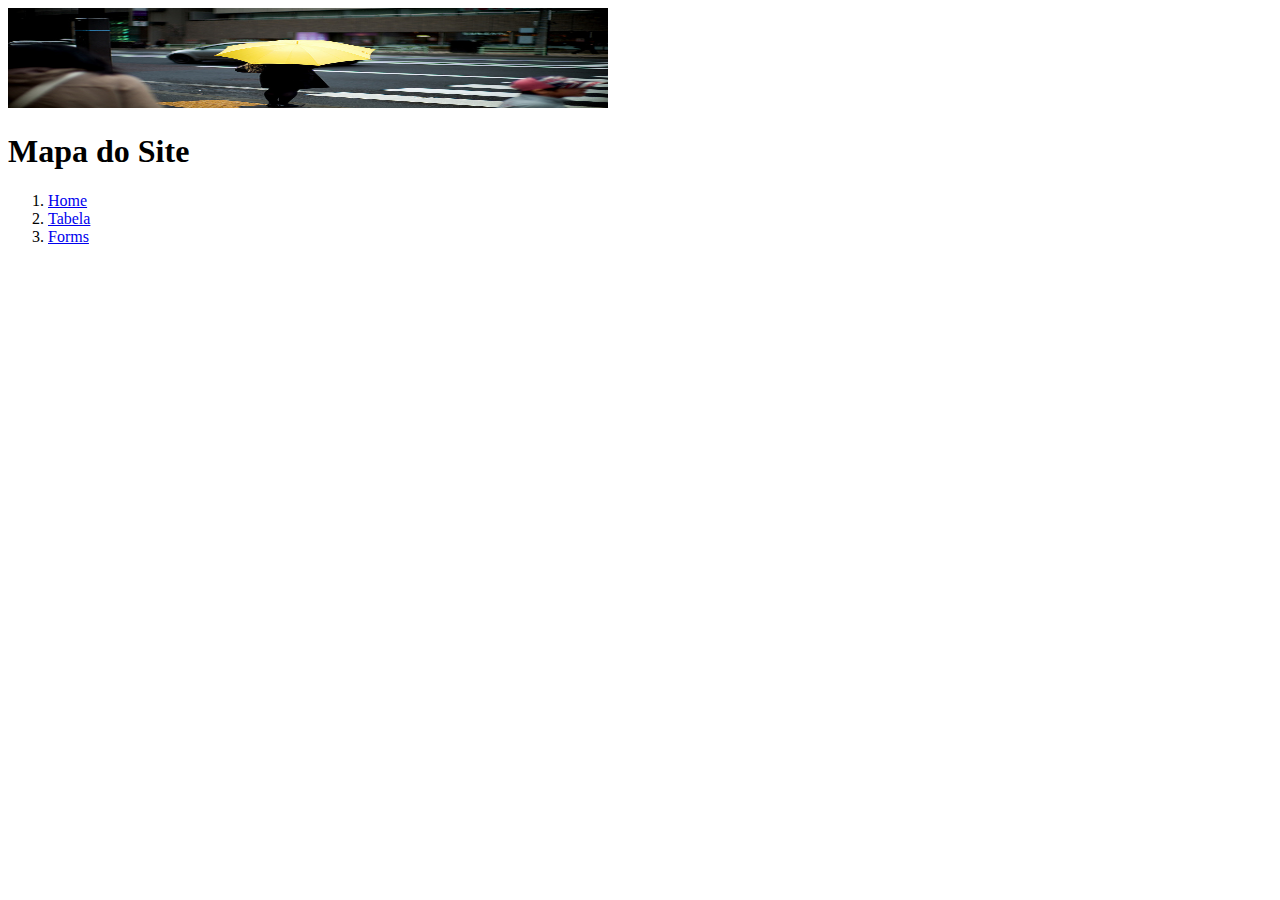
<file: Aula1/index.html>
<!doctype html>
<html>
	<head>
		<meta charset="utf-8"/>
		<title>page1</title>
	</head>


	<body>
		<img src="images\himym.jpg" width="600" height="100">
		<h1>Mapa do Site</h1>
		<ol>
			<li><a href="index.html">Home</a></li>
			<li><a href="tabela.html">Tabela</a></li>
			<li><a href="forms.html">Forms</a></li>
			
		</ol>
	</body>

</html>
</file>
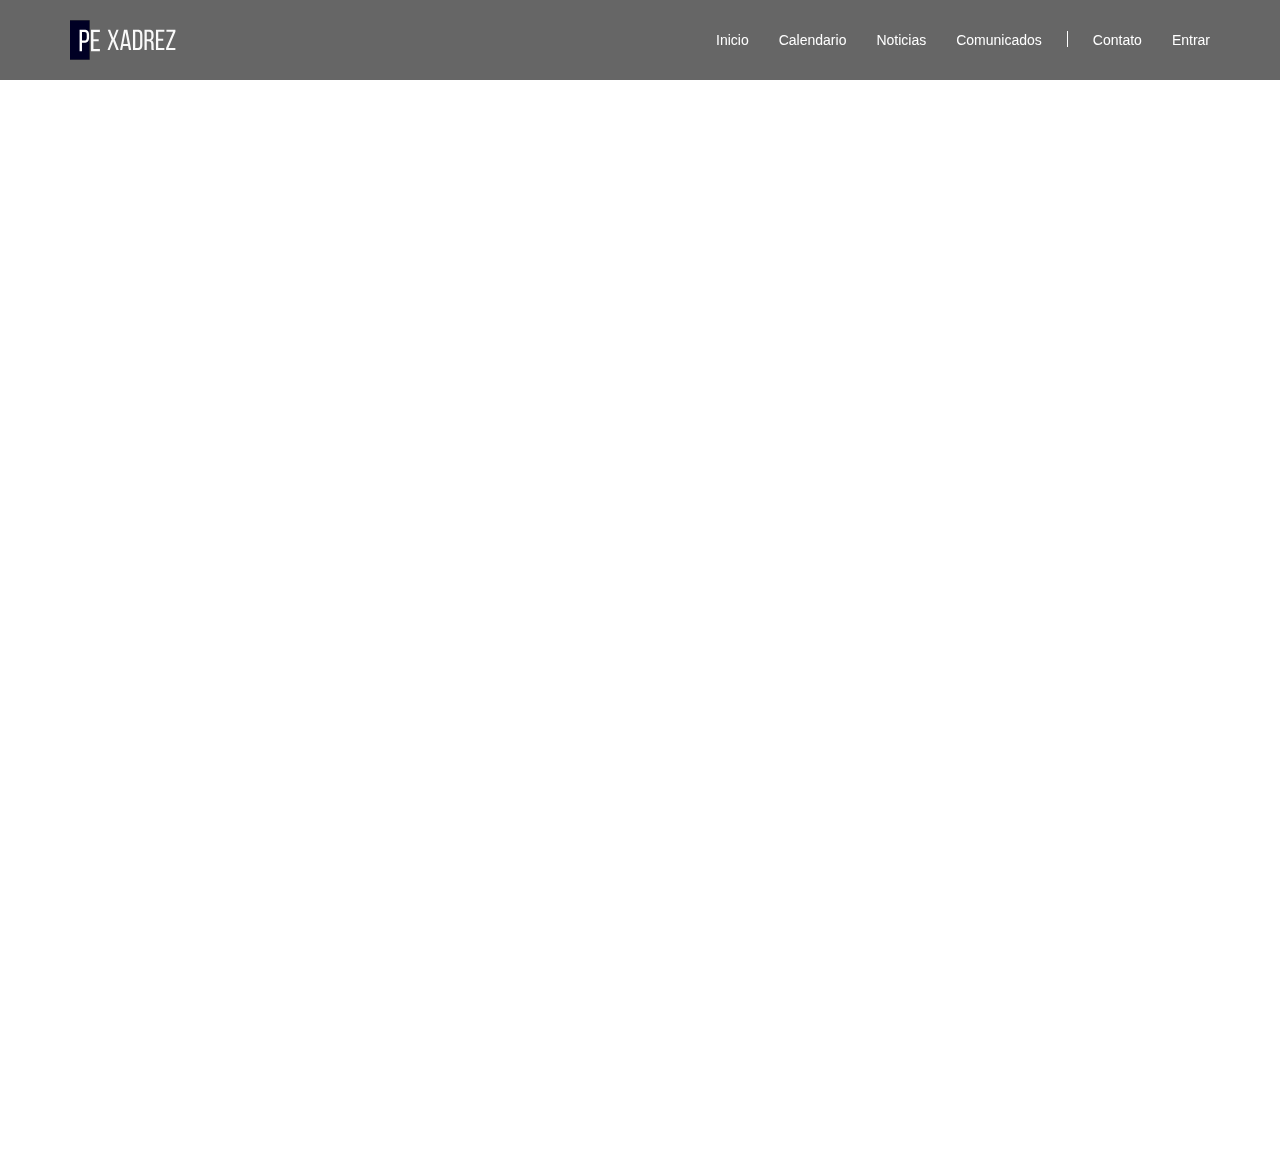
<file: projeto-Xadrez/index.html>
<!DOCTYPE html>
<html lang="pt-br">
  <head>
    <meta charset="utf-8">
    <meta http-equiv="X-UA-Compatible" content="IE=edge">
    <meta name="viewport" content="width=device-width, initial-scale=1">

    <title>XadrezPE - Início</title>
    <link rel="icon" href="imagens/XPE.jpg">

    <!-- Bootstrap -->
    <link href="bootstrap/css/bootstrap.min.css" rel="stylesheet">
    <link href="estilo.css" rel="stylesheet">

    <!-- HTML5 shim and Respond.js for IE8 support of HTML5 elements and media queries -->
    <!-- WARNING: Respond.js doesn't work if you view the page via file:// -->
    <!--[if lt IE 9]>
      <script src="https://oss.maxcdn.com/html5shiv/3.7.2/html5shiv.min.js"></script>
      <script src="https://oss.maxcdn.com/respond/1.4.2/respond.min.js"></script>
    <![endif]-->
  </head>

  <body>


    <nav class="navbar navbar-fixed-top navbar-inverse navbar-transparente">
      <div class="container">
        
        <!-- header -->
        <div class="navbar-header">
          
          <!-- botao toggle -->
          <button type="button" class="navbar-toggle collapsed"
                  data-toggle="collapse" data-target="#barra-navegacao">
            <span class="sr-only">alternar navegação</span>
            <span class="icon-bar"></span>
            <span class="icon-bar"></span>
            <span class="icon-bar"></span>
          </button>

          <a href="index.html" class="navbar-brand">
            <span class="img-logo">Spotify</span>
          </a>

        </div>

        <!-- navbar -->
        <div class="collapse navbar-collapse" id="barra-navegacao">
          <ul class="nav navbar-nav navbar-right">
            <li><a href="">Inicio</a></li>
            <li><a href="">Calendario</a></li>
            <li><a href="">Noticias</a></li>
             <li><a href="">Comunicados</a></li>
            <li class="divisor" role="separator"></li>
            <li><a href="">Contato</a></li>
            <li><a href="">Entrar</a></li>
          </ul>
        </div>
      </div><!-- /container -->
    </nav><!-- /nav -->

    <div class="capa">
      <div class="texto-capa">
        <h1>Xadrez</h1>
      
      </div>
    </div>

 
    <!-- Rodape -->
    <footer id="rodape">
      <div class="container">
        <div class="row">
          
          <div class="col-md-2">
            <span class="img-logo">Spotify</span>
          </div>

          <div class="col-md-2">
            <h4>company</h4>
            <ul class="nav">
              <li><a href="">Sobre</a></li>
              <li><a href="">Empregos</a></li>
              <li><a href="">Imprensa</a></li>
              <li><a href="">Novidades</a></li>
            </ul>
          </div>

              <div class="col-md-2">
            <h4>links uteis</h4>
            <ul class="nav">
              <li><a href="">Ajuda</a></li>
              <li><a href="">Presentes</a></li>
              <li><a href="">Player da web</a></li>
            </ul>
          </div>

          <div class="col-md-2">
          </div>

      

          <div class="col-md-4">
            <ul class="nav">
              <li class="item-rede-social"><a href=""><img src="imagens/tw.png"></a></li>
              <li class="item-rede-social"><a href=""><img src="imagens/insta.png"></a></li>
              <li class="item-rede-social"><a href=""><img src="imagens/wp.png"></a></li>
              <li class="item-rede-social"><a href=""><img src="imagens/fb.png"></a></li>
            </ul>
          </div>

        </div><!-- /row -->
      </div>
    </footer>

    <!-- jQuery (necessary for Bootstrap's JavaScript plugins) -->
    <script src="https://ajax.googleapis.com/ajax/libs/jquery/1.11.3/jquery.min.js"></script>

    <!-- Include all compiled plugins (below), or include individual files as needed -->
    <script src="bootstrap/js/bootstrap.min.js"></script>
  </body>
</html>
</file>
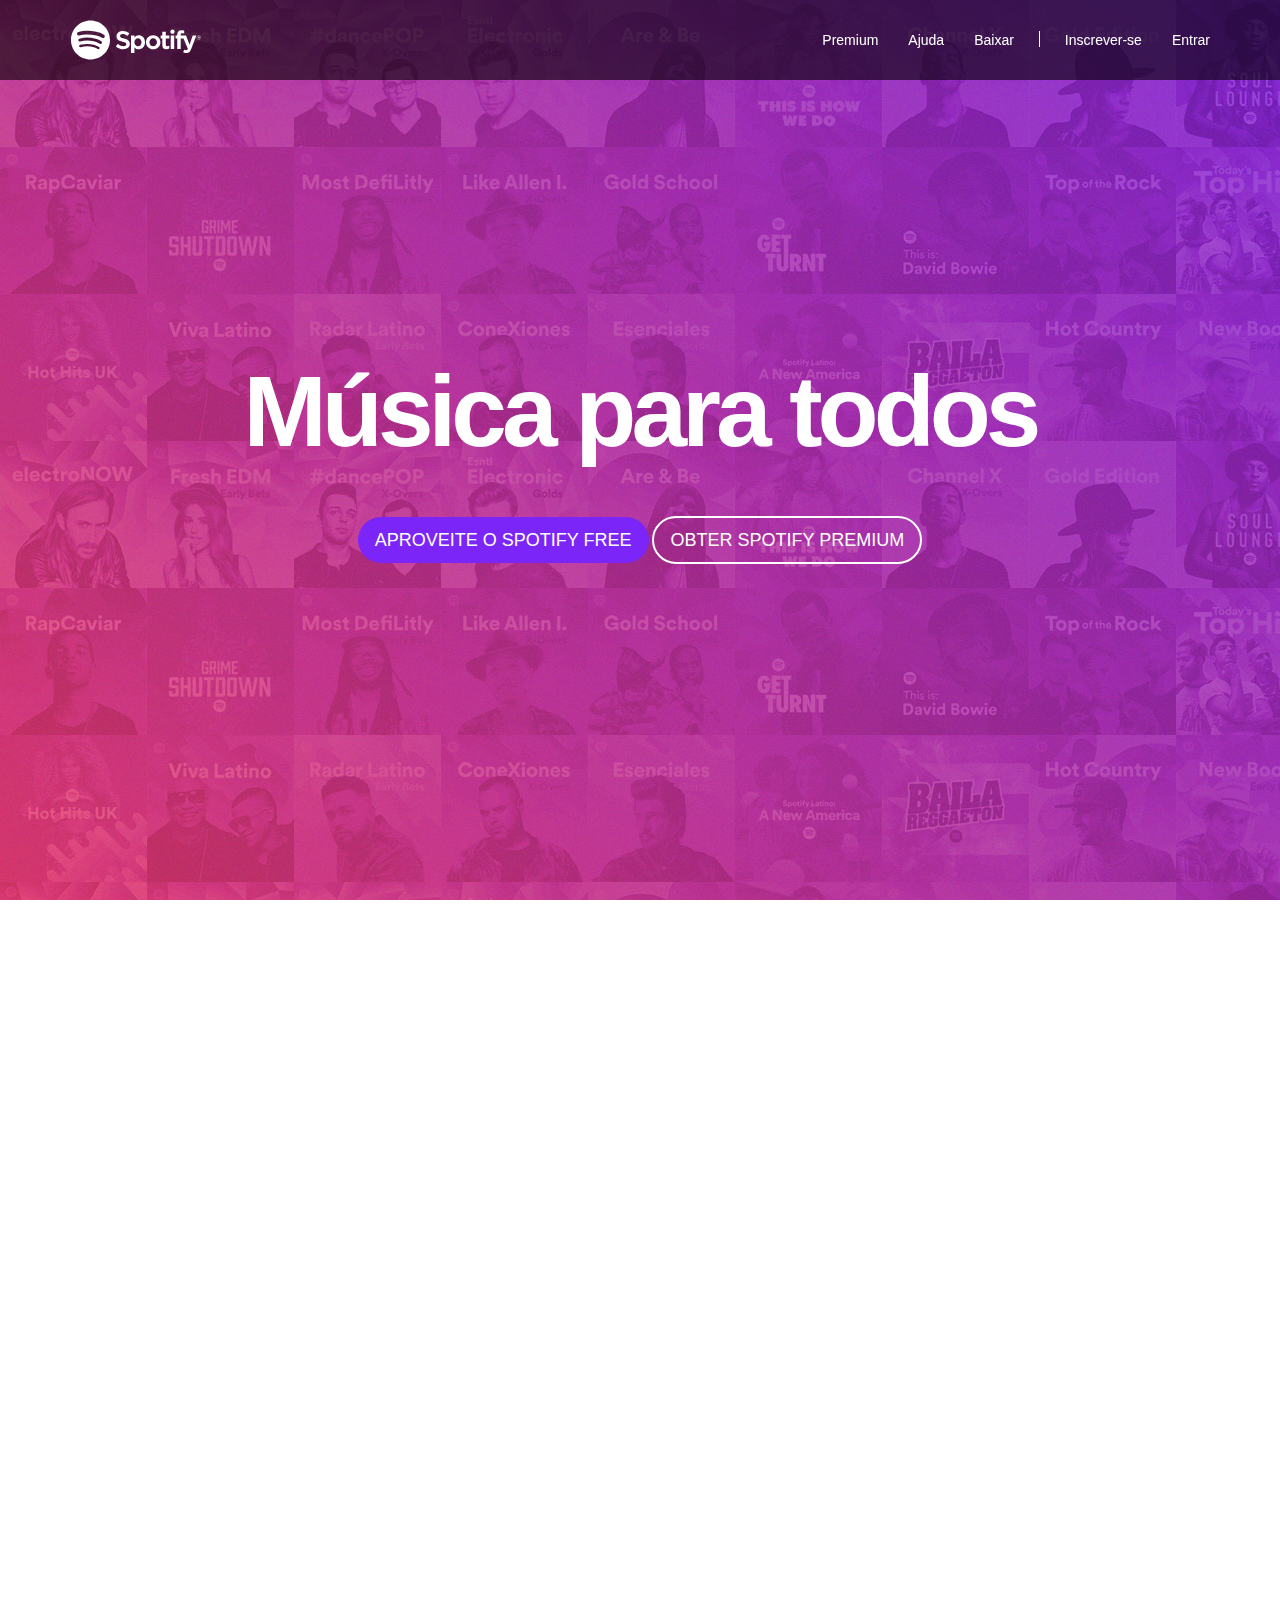
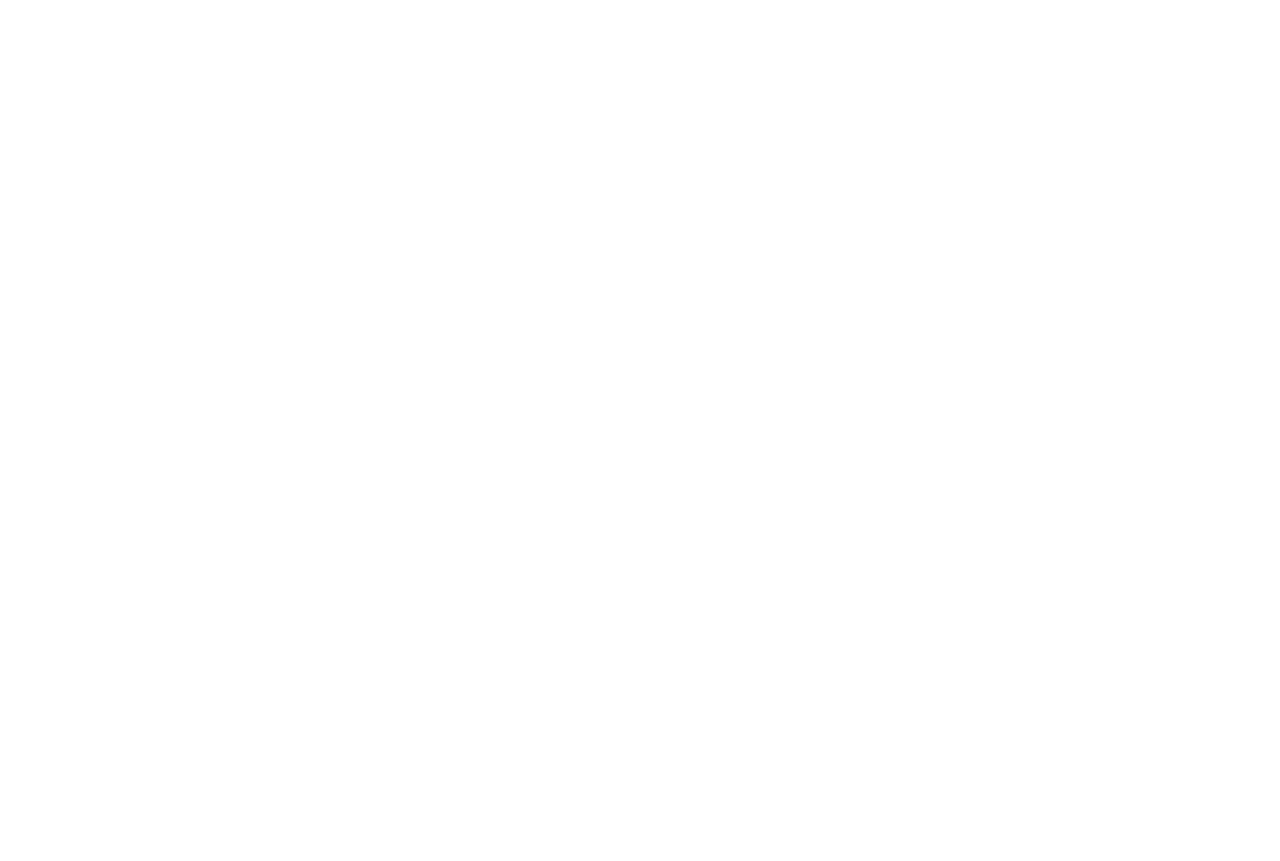
<file: projeto-xadrez/index.html>
<!DOCTYPE html>
<html lang="pt-br">
  <head>
    <meta charset="utf-8">
    <meta http-equiv="X-UA-Compatible" content="IE=edge">
    <meta name="viewport" content="width=device-width, initial-scale=1">

    <title>Música para todos - Spotify</title>
    <link rel="icon" href="imagens/favicon.png">

    <!-- Bootstrap -->
    <link href="bootstrap/css/bootstrap.min.css" rel="stylesheet">
    <link href="estilo.css" rel="stylesheet">

    <!-- HTML5 shim and Respond.js for IE8 support of HTML5 elements and media queries -->
    <!-- WARNING: Respond.js doesn't work if you view the page via file:// -->
    <!--[if lt IE 9]>
      <script src="https://oss.maxcdn.com/html5shiv/3.7.2/html5shiv.min.js"></script>
      <script src="https://oss.maxcdn.com/respond/1.4.2/respond.min.js"></script>
    <![endif]-->
  </head>

  <body>


    <nav class="navbar navbar-fixed-top navbar-inverse navbar-transparente">
      <div class="container">
        
        <!-- header -->
        <div class="navbar-header">
          
          <!-- botao toggle -->
          <button type="button" class="navbar-toggle collapsed"
                  data-toggle="collapse" data-target="#barra-navegacao">
            <span class="sr-only">alternar navegação</span>
            <span class="icon-bar"></span>
            <span class="icon-bar"></span>
            <span class="icon-bar"></span>
          </button>

          <a href="index.html" class="navbar-brand">
            <span class="img-logo">Spotify</span>
          </a>

        </div>

        <!-- navbar -->
        <div class="collapse navbar-collapse" id="barra-navegacao">
          <ul class="nav navbar-nav navbar-right">
            <li><a href="">Premium</a></li>
            <li><a href="">Ajuda</a></li>
            <li><a href="">Baixar</a></li>
            <li class="divisor" role="separator"></li>
            <li><a href="">Inscrever-se</a></li>
            <li><a href="">Entrar</a></li>
          </ul>
        </div>
      </div><!-- /container -->
    </nav><!-- /nav -->

    <div class="capa">
      <div class="texto-capa">
        <h1>Música para todos</h1>
        <a href="" class="btn btn-custom btn-roxo btn-lg">Aproveite o Spotify Free</a>
        <a href="" class="btn btn-custom btn-branco btn-lg">Obter Spotify Premium</a>
      </div>
    </div>

    <!-- Conteudos -->
    <section id="servicos">
      <div class="container">
        <div class="row">

          <!-- albuns -->
          <div class="col-md-6">
            
            <div class="row albuns">
              
              <div class="col-md-6">
                <img src="imagens/img1.jpg" class="img-responsive">
              </div>
              <div class="col-md-6">
                <img src="imagens/img2.jpg" class="img-responsive">
              </div>

            </div><!-- /row -->

            <div class="row albuns">
              
              <div class="col-md-6">
                <img src="imagens/img3.jpg" class="img-responsive">
              </div>
              <div class="col-md-6">
                <img src="imagens/img4.jpg" class="img-responsive">
              </div>

            </div><!-- /row -->

          </div>

          <!-- servicos -->
          <div class="col-md-6">
            <h2>O que o Spotify tem?</h2>

            <h3>Músicas</h3>
            <p>O Spotify tem milhões de músicas. Escute seus sons favoritos, descubra novas músicas e reúna seus favoritos em um só lugar.</p>

            <h3>Playlists</h3>
            <p>No Spotify você encontra uma playlist para cada momento. Todas feitas por fanáticos e especialistas da música.</p>

            <h3>Novos lançamentos</h3>
            <p>Escute os novos lançamentos de singles e álbuns da semana e veja o que está bombando no Top 50.</p>

          </div>

        </div>
      </div>
    </section>

    <section id="recursos">
      <div class="container">
        <div class="row">
          
          <!-- recursos -->
          <div class="col-md-4">
            <h2>Fácil</h2>

            <h3>Buscar</h3>
            <p>Já sabe o que quer escutar? É só procurar e apertar o play.</p>

            <h3>Navegar</h3>
            <p>Veja os novos lançamentos, o que está bombando nas paradas e as melhores playlists para o seu momento.</p>

            <h3>Descobrir</h3>
            <p>Curta músicas novas toda segunda-feira com uma playlist personalizada pra você. Ou relaxe e curta uma das rádios.</p>
          </div>

          <!-- img recursos -->
          <div class="col-md-8">

            <div class="row rotacionar">
              
              <div class="col-md-6">
                <img src="imagens/iphone1.png" class="img-responsive">
              </div>

              <div class="col-md-6">
                <img src="imagens/iphone2.png" class="img-responsive">
              </div>

            </div><!-- /row -->

          </div>

        </div>
      </div>
    </section>

    <!-- Rodape -->
    <footer id="rodape">
      <div class="container">
        <div class="row">
          
          <div class="col-md-2">
            <span class="img-logo">Spotify</span>
          </div>

          <div class="col-md-2">
            <h4>company</h4>
            <ul class="nav">
              <li><a href="">Sobre</a></li>
              <li><a href="">Empregos</a></li>
              <li><a href="">Imprensa</a></li>
              <li><a href="">Novidades</a></li>
            </ul>
          </div>

          <div class="col-md-2">
            <h4>comunidades</h4>
            <ul class="nav">
              <li><a href="">Artistas</a></li>
              <li><a href="">Desenvolvedores</a></li>
              <li><a href="">Marcas</a></li>
            </ul>
          </div>

          <div class="col-md-2">
            <h4>links uteis</h4>
            <ul class="nav">
              <li><a href="">Ajuda</a></li>
              <li><a href="">Presentes</a></li>
              <li><a href="">Player da web</a></li>
            </ul>
          </div>

          <div class="col-md-4">
            <ul class="nav">
              <li class="item-rede-social"><a href=""><img src="imagens/facebook.png"></a></li>
              <li class="item-rede-social"><a href=""><img src="imagens/twitter.png"></a></li>
              <li class="item-rede-social"><a href=""><img src="imagens/instagram.png"></a></li>
            </ul>
          </div>

        </div><!-- /row -->
      </div>
    </footer>

    <!-- jQuery (necessary for Bootstrap's JavaScript plugins) -->
    <script src="https://ajax.googleapis.com/ajax/libs/jquery/1.11.3/jquery.min.js"></script>

    <!-- Include all compiled plugins (below), or include individual files as needed -->
    <script src="bootstrap/js/bootstrap.min.js"></script>
  </body>
</html>
</file>
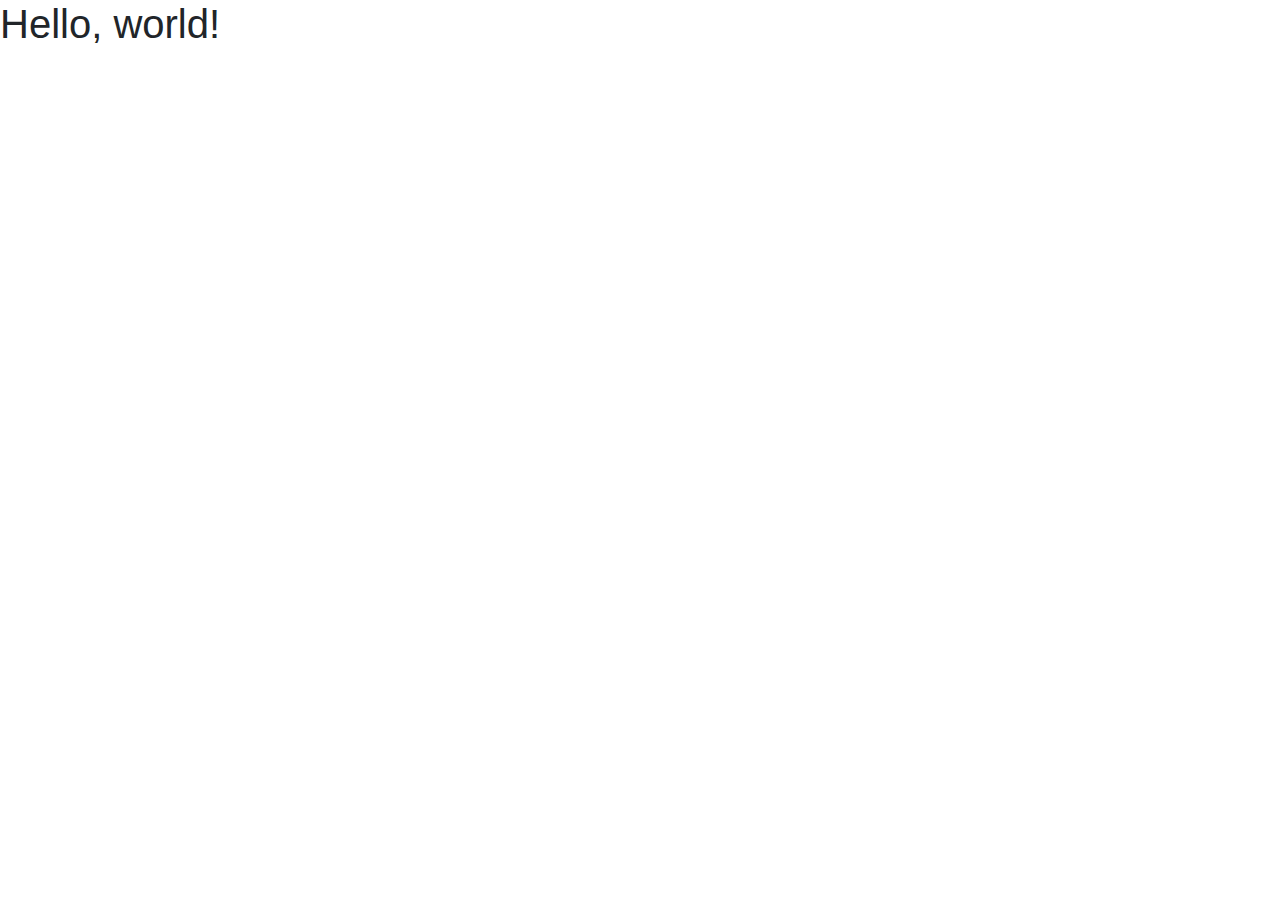
<file: template_bs.html>
<!doctype html>
<html lang="en">
  <head>
    <!-- Required meta tags -->
    <meta charset="utf-8">
    <meta name="viewport" content="width=device-width, initial-scale=1, shrink-to-fit=no">

    <!-- Bootstrap CSS -->
    <link rel="stylesheet" href="https://maxcdn.bootstrapcdn.com/bootstrap/4.0.0/css/bootstrap.min.css" integrity="sha384-Gn5384xqQ1aoWXA+058RXPxPg6fy4IWvTNh0E263XmFcJlSAwiGgFAW/dAiS6JXm" crossorigin="anonymous">

    <title>Hello, world!</title>
  </head>
  <body>
    <h1>Hello, world!</h1>

    <!-- Optional JavaScript -->
    <!-- jQuery first, then Popper.js, then Bootstrap JS -->
    <script src="https://code.jquery.com/jquery-3.2.1.slim.min.js" integrity="sha384-KJ3o2DKtIkvYIK3UENzmM7KCkRr/rE9/Qpg6aAZGJwFDMVNA/GpGFF93hXpG5KkN" crossorigin="anonymous"></script>
    <script src="https://cdnjs.cloudflare.com/ajax/libs/popper.js/1.12.9/umd/popper.min.js" integrity="sha384-ApNbgh9B+Y1QKtv3Rn7W3mgPxhU9K/ScQsAP7hUibX39j7fakFPskvXusvfa0b4Q" crossorigin="anonymous"></script>
    <script src="https://maxcdn.bootstrapcdn.com/bootstrap/4.0.0/js/bootstrap.min.js" integrity="sha384-JZR6Spejh4U02d8jOt6vLEHfe/JQGiRRSQQxSfFWpi1MquVdAyjUar5+76PVCmYl" crossorigin="anonymous"></script>
  </body>
</html>
</file>
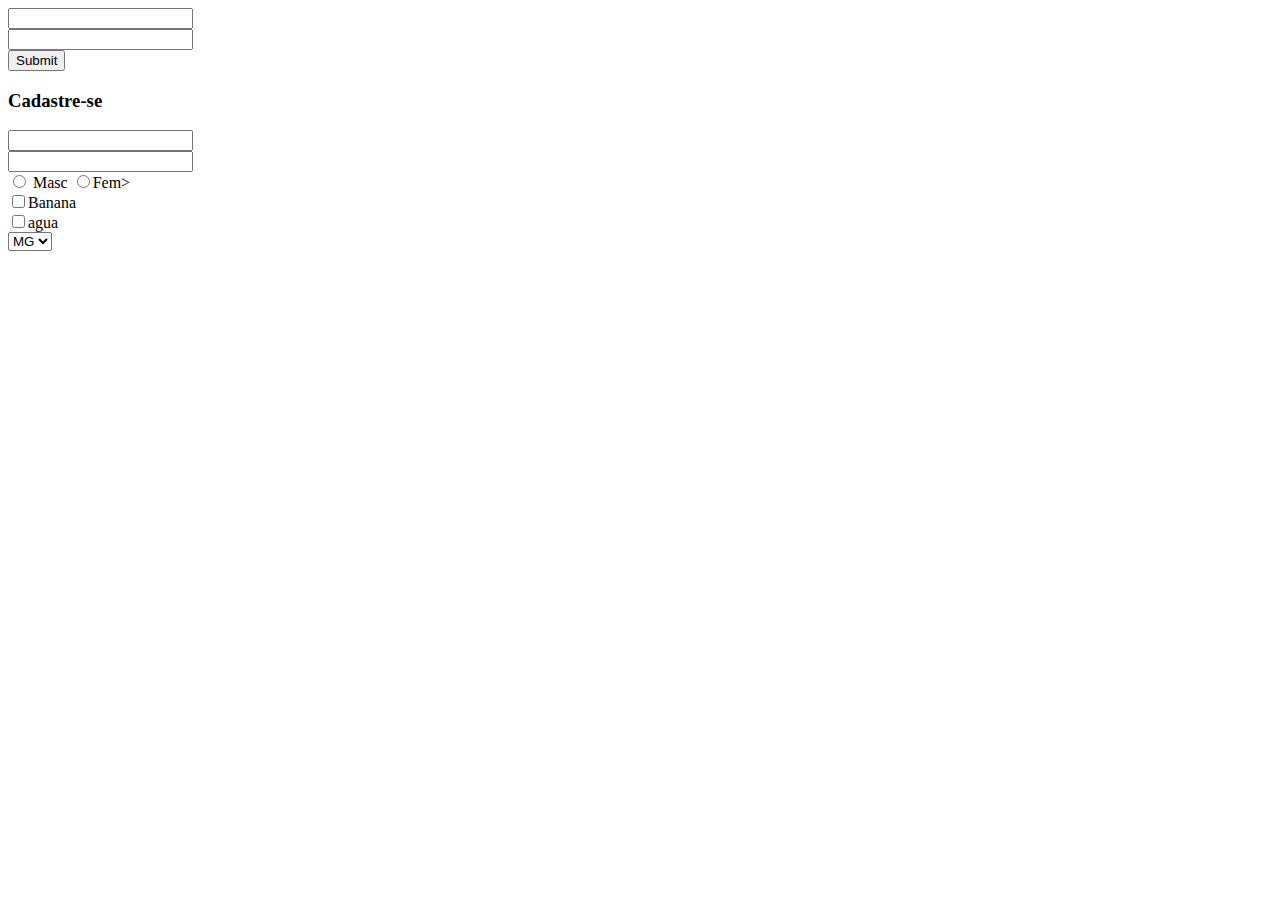
<file: Aula1/forms.html>
<!doctype html>
<html>
	<head>
		<meta charset="utf-8"/>
		<title>form</title>
	</head>
		<form>
			
			<input type="text" name="login"><br>
			<input type="password" name="senha"><br>
			<input type="submit"><br>
		</form>
		<form>
			<h3>Cadastre-se</h3>
			<input type="text" name="user"><br>
			<input type="password" name="s"><br>
			<input type="radio" name="sexo"> Masc
			<input type="radio" name="sexo" >Fem><br>
			<input type="checkbox">Banana<br>
			<input type="checkbox">agua<br>
			<select>
				
				<option>MG</option>
			</select>


		
		</form>

	<body>
		
	
	</body>

</html>
</file>
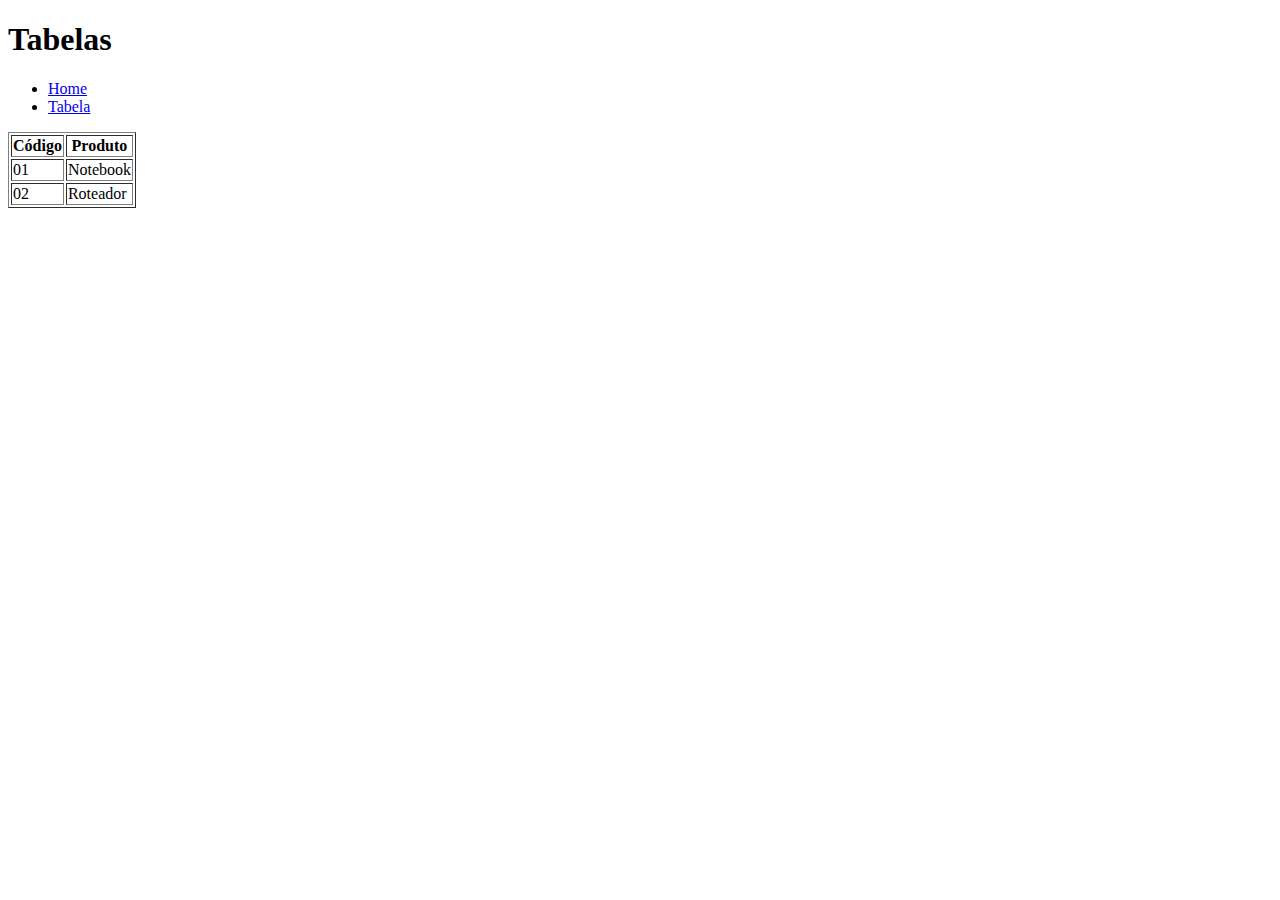
<file: Aula1/tabela.html>
<!doctype html>
<html>
	<head>
		<meta charset="utf-8"/>
		<title>tabela</title>
	</head>


	<body>
		
		<h1>Tabelas</h1>
		<ul>
			<li><a href="index.html">Home</a></li>
			<li><a href="tabela.html">Tabela</a></li>	
		</ul>
		<table border="1">
			<tr><th>Código</th><th>Produto</th></tr>
			<tr><td>01</td><td>Notebook</td></tr>
			<tr><td>02</td><td>Roteador</td></tr>
		</table>
	</body>

</html>
</file>
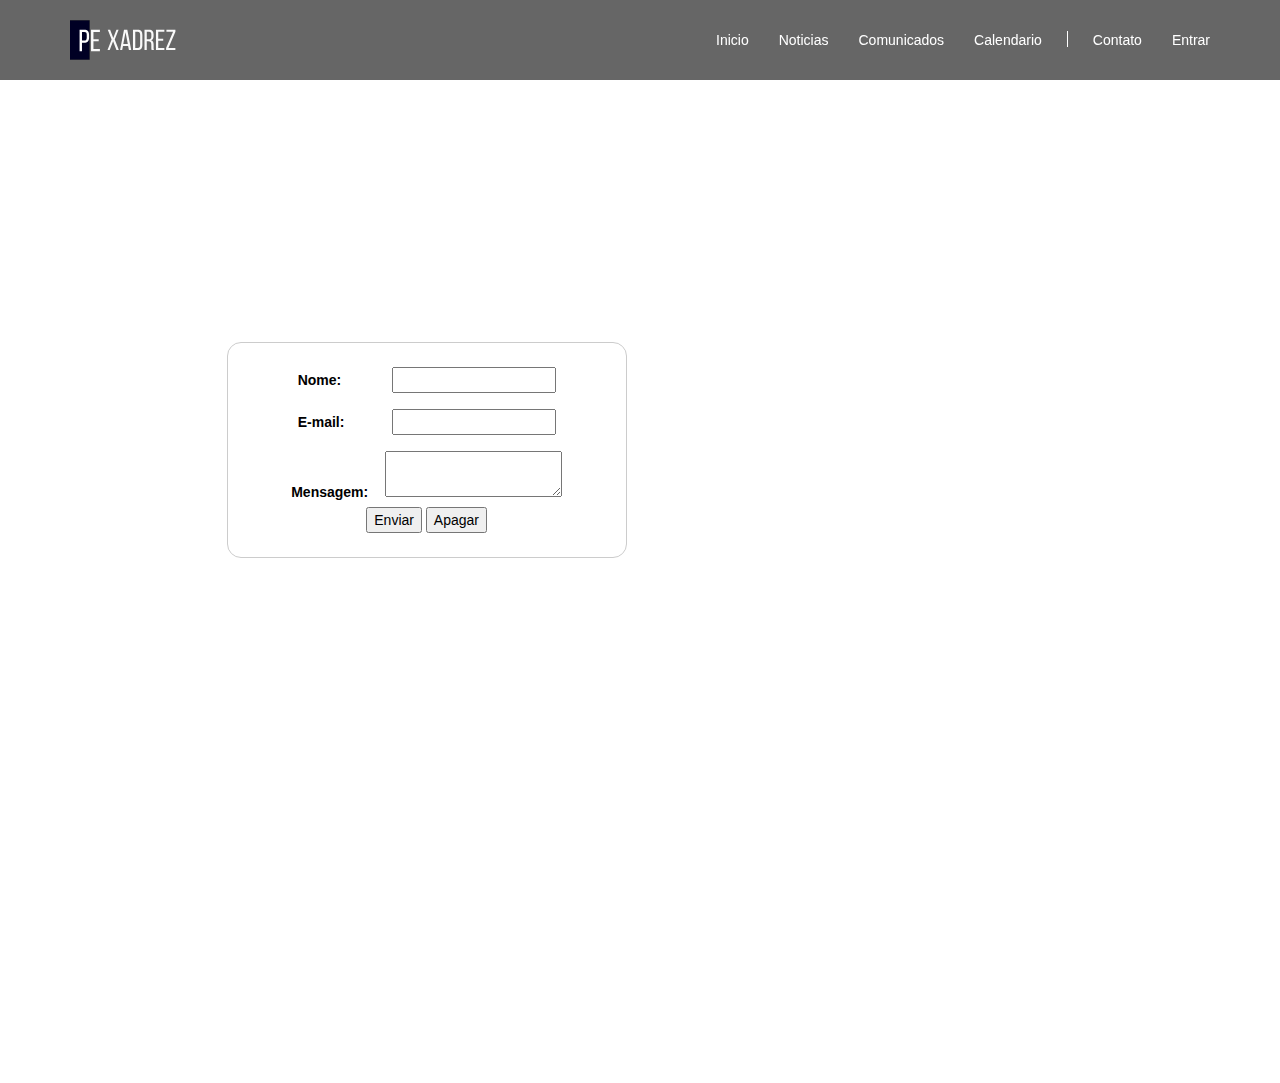
<file: projeto-Xadrez/contact.html>
<!DOCTYPE html>
<html lang="pt-br">
  <head>
    <meta charset="utf-8">
    <meta http-equiv="X-UA-Compatible" content="IE=edge">
    <meta name="viewport" content="width=device-width, initial-scale=1">

    <title>XadrezPE - Início</title>
    <link rel="icon" href="imagens/XPE.jpg">

    <!-- Bootstrap -->
    <link href="bootstrap/css/bootstrap.min.css" rel="stylesheet">
    <link href="estilo.css" rel="stylesheet">

    <!-- HTML5 shim and Respond.js for IE8 support of HTML5 elements and media queries -->
    <!-- WARNING: Respond.js doesn't work if you view the page via file:// -->
    <!--[if lt IE 9]>
      <script src="https://oss.maxcdn.com/html5shiv/3.7.2/html5shiv.min.js"></script>
      <script src="https://oss.maxcdn.com/respond/1.4.2/respond.min.js"></script>
    <![endif]-->
  </head>

  <body>


    <nav class="navbar navbar-fixed-top navbar-inverse navbar-transparente">
      <div class="container">
        
        <!-- header -->
        <div class="navbar-header">
          
          <!-- botao toggle -->
          <button type="button" class="navbar-toggle collapsed"
                  data-toggle="collapse" data-target="#barra-navegacao">
            <span class="sr-only">alternar navegação</span>
            <span class="icon-bar"></span>
            <span class="icon-bar"></span>
            <span class="icon-bar"></span>
          </button>

          <a href="index.html" class="navbar-brand">
            <span class="img-logo">Spotify</span>
          </a>

        </div>

        <!-- navbar -->
        <div class="collapse navbar-collapse" id="barra-navegacao">
          <ul class="nav navbar-nav navbar-right">
            <li><a href="index.html">Inicio</a></li>
            <li><a href="journal.html">Noticias</a></li>
            <li><a href="info.html">Comunicados</a></li>
            <li><a href="schedule.html">Calendario</a></li>
            <li class="divisor" role="separator"></li>
            <li><a href="contact.html">Contato</a></li>
            <li><a href="login.html">Entrar</a></li>
          </ul>
        </div>
      </div><!-- /container -->
    </nav><!-- /nav -->

    <div class="capa">
      <div class="texto-capa">
        <div class="col-md-8">
          <form action="http://formmail.kinghost.net/formmail.cgi" method="POST"> 
            <input type="hidden" name="recipient" value="xadrezpe@gmail.com"> <!-- Pode ser qualquer endereço de email -->
            <input type="hidden" name="redirect" value="http://www.xadrezpe.com.br"> <!-- Após o envio, o usuário será redirecionado para a página configurada aqui -->
            <input type="hidden" name="subject" value="teste">  <!-- Assunto da mensagem -->
            <input type="hidden" name="email" value="email@doseudominio">   <!-- Deve ser uma conta de email ativa em seu domínio -->
            
            <p> 
              <div>
                <label for="nome">Nome:</label>
                <input type="text" id="nome" />
            </div>
            <div>
                <label for="email">E-mail:</label>
                <input type="email" id="email" />
            </div>
            <div>
                <label for="msg">Mensagem:</label>
                <textarea id="msg"></textarea>
            </div> 
            
            <p> 
            <input type="submit" name="BTEnvia" value="Enviar"> 
            <input type="reset" name="BTApaga" value="Apagar"> </p> 

        </div>
        <div class="col-md-4">
          <iframe src="https://www.google.com/maps/embed?pb=!1m18!1m12!1m3!1d3950.517595728407!2d-34.95306218485583!3d-8.048565582621928!2m3!1f0!2f0!3f0!3m2!1i1024!2i768!4f13.1!3m3!1m2!1s0x7ab1bdf8972b75d%3A0x51440c30bf6d270!2spirapama!5e0!3m2!1spt-BR!2sbr!4v1519159207821" width="600" height="450" frameborder="0" style="border:0" allowfullscreen></iframe>

        </div>
      
      </div>
    </div>

 
    <!-- Rodape -->
    <footer id="rodape">
      <div class="container">
        <div class="row">
          
          <div class="col-md-2">
            <span class="img-logo">Spotify</span>
          </div>

          <div class="col-md-2">
            <h4>company</h4>
            <ul class="nav">
              <li><a href="">Sobre</a></li>
            </ul>
          </div>

              <div class="col-md-2">
            <h4>links uteis</h4>
            <ul class="nav">
              <li><a href="">FIDE</a></li>
              <li><a href="">CBX</a></li>
        
            </ul>
          </div>

          <div class="col-md-2">
          </div>

      

          <div class="col-md-4">
            <ul class="nav">
              <li class="item-rede-social"><a href=""><img src="imagens/tw.png"></a></li>
              <li class="item-rede-social"><a href=""><img src="imagens/insta.png"></a></li>
              <li class="item-rede-social"><a href=""><img src="imagens/wp.png"></a></li>
              <li class="item-rede-social"><a href=""><img src="imagens/fb.png"></a></li>
            </ul>
          </div>

        </div><!-- /row -->
      </div>
    </footer>

    <!-- jQuery (necessary for Bootstrap's JavaScript plugins) -->
    <script src="https://ajax.googleapis.com/ajax/libs/jquery/1.11.3/jquery.min.js"></script>

    <!-- Include all compiled plugins (below), or include individual files as needed -->
    <script src="bootstrap/js/bootstrap.min.js"></script>
  </body>
</html>
</file>
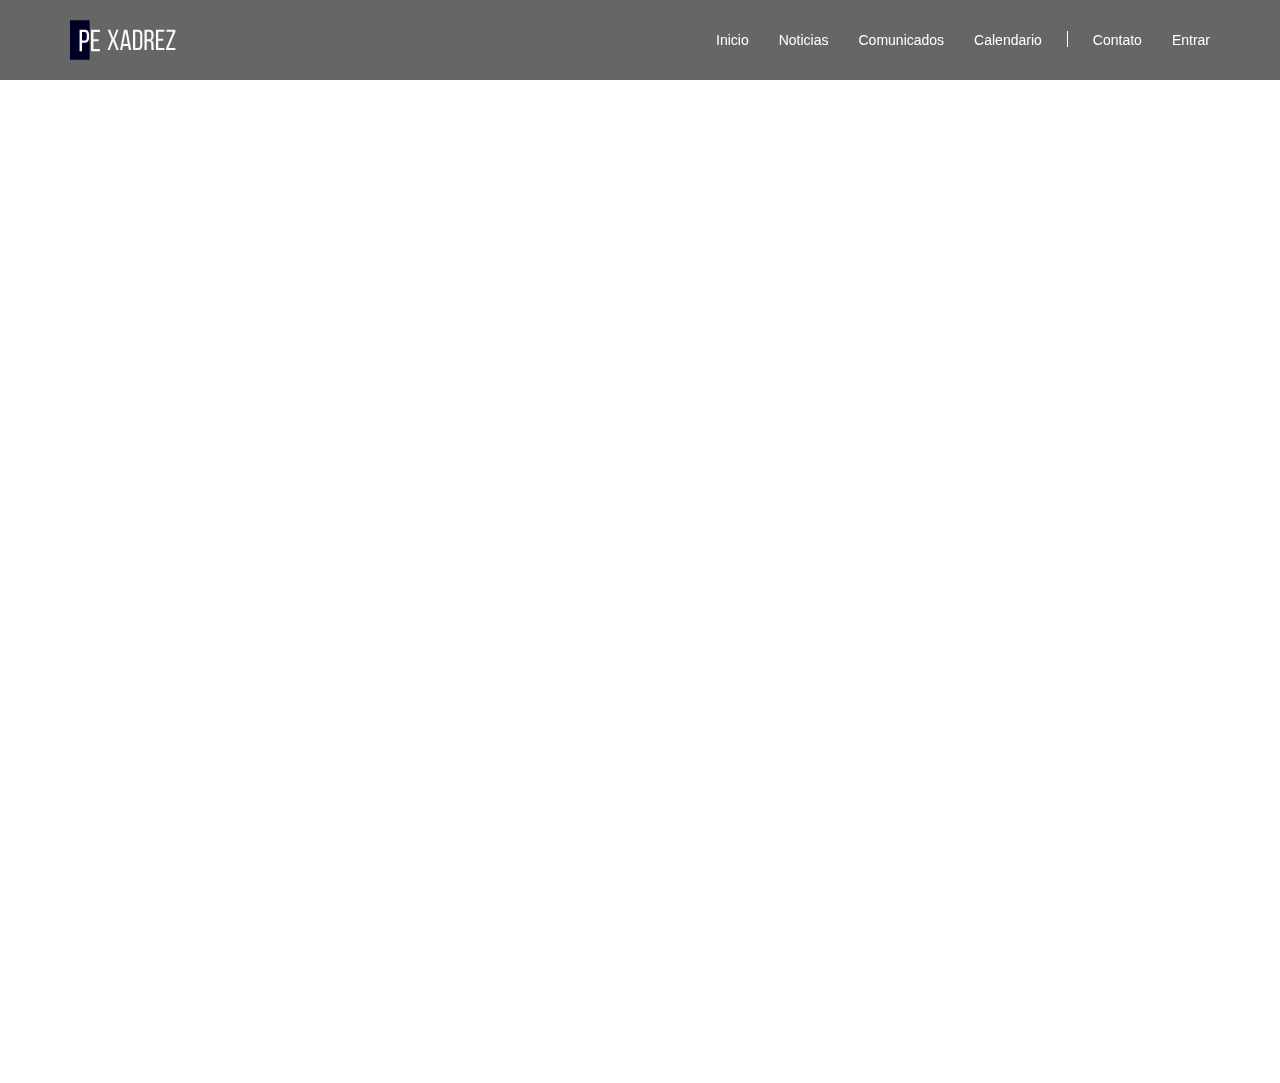
<file: projeto-Xadrez/info.html>
<!DOCTYPE html>
<html lang="pt-br">
  <head>
    <meta charset="utf-8">
    <meta http-equiv="X-UA-Compatible" content="IE=edge">
    <meta name="viewport" content="width=device-width, initial-scale=1">

    <title>XadrezPE - Início</title>
    <link rel="icon" href="imagens/XPE.jpg">

    <!-- Bootstrap -->
    <link href="bootstrap/css/bootstrap.min.css" rel="stylesheet">
    <link href="estilo.css" rel="stylesheet">

    <!-- HTML5 shim and Respond.js for IE8 support of HTML5 elements and media queries -->
    <!-- WARNING: Respond.js doesn't work if you view the page via file:// -->
    <!--[if lt IE 9]>
      <script src="https://oss.maxcdn.com/html5shiv/3.7.2/html5shiv.min.js"></script>
      <script src="https://oss.maxcdn.com/respond/1.4.2/respond.min.js"></script>
    <![endif]-->
  </head>

  <body>


    <nav class="navbar navbar-fixed-top navbar-inverse navbar-transparente">
      <div class="container">
        
        <!-- header -->
        <div class="navbar-header">
          
          <!-- botao toggle -->
          <button type="button" class="navbar-toggle collapsed"
                  data-toggle="collapse" data-target="#barra-navegacao">
            <span class="sr-only">alternar navegação</span>
            <span class="icon-bar"></span>
            <span class="icon-bar"></span>
            <span class="icon-bar"></span>
          </button>

          <a href="index.html" class="navbar-brand">
            <span class="img-logo">Spotify</span>
          </a>

        </div>

        <!-- navbar -->
        <div class="collapse navbar-collapse" id="barra-navegacao">
          <ul class="nav navbar-nav navbar-right">
            <li><a href="index.html">Inicio</a></li>
            <li><a href="journal.html">Noticias</a></li>
            <li><a href="info.html">Comunicados</a></li>
            <li><a href="schedule.html">Calendario</a></li>
            <li class="divisor" role="separator"></li>
            <li><a href="contact.html">Contato</a></li>
            <li><a href="login.html">Entrar</a></li>
          </ul>
        </div>
      </div><!-- /container -->
    </nav><!-- /nav -->

    <div class="capa">
      <div class="texto-capa">
        
      
      </div>
    </div>

 
    <!-- Rodape -->
    <footer id="rodape">
      <div class="container">
        <div class="row">
          
          <div class="col-md-2">
            <span class="img-logo">Spotify</span>
          </div>

          <div class="col-md-2">
            <h4>company</h4>
            <ul class="nav">
              <li><a href="">Sobre</a></li>
            </ul>
          </div>

              <div class="col-md-2">
            <h4>links uteis</h4>
            <ul class="nav">
              <li><a href="">FIDE</a></li>
              <li><a href="">CBX</a></li>
        
            </ul>
          </div>

          <div class="col-md-2">
          </div>

      

          <div class="col-md-4">
            <ul class="nav">
              <li class="item-rede-social"><a href=""><img src="imagens/tw.png"></a></li>
              <li class="item-rede-social"><a href=""><img src="imagens/insta.png"></a></li>
              <li class="item-rede-social"><a href=""><img src="imagens/wp.png"></a></li>
              <li class="item-rede-social"><a href=""><img src="imagens/fb.png"></a></li>
            </ul>
          </div>

        </div><!-- /row -->
      </div>
    </footer>

    <!-- jQuery (necessary for Bootstrap's JavaScript plugins) -->
    <script src="https://ajax.googleapis.com/ajax/libs/jquery/1.11.3/jquery.min.js"></script>

    <!-- Include all compiled plugins (below), or include individual files as needed -->
    <script src="bootstrap/js/bootstrap.min.js"></script>
  </body>
</html>
</file>
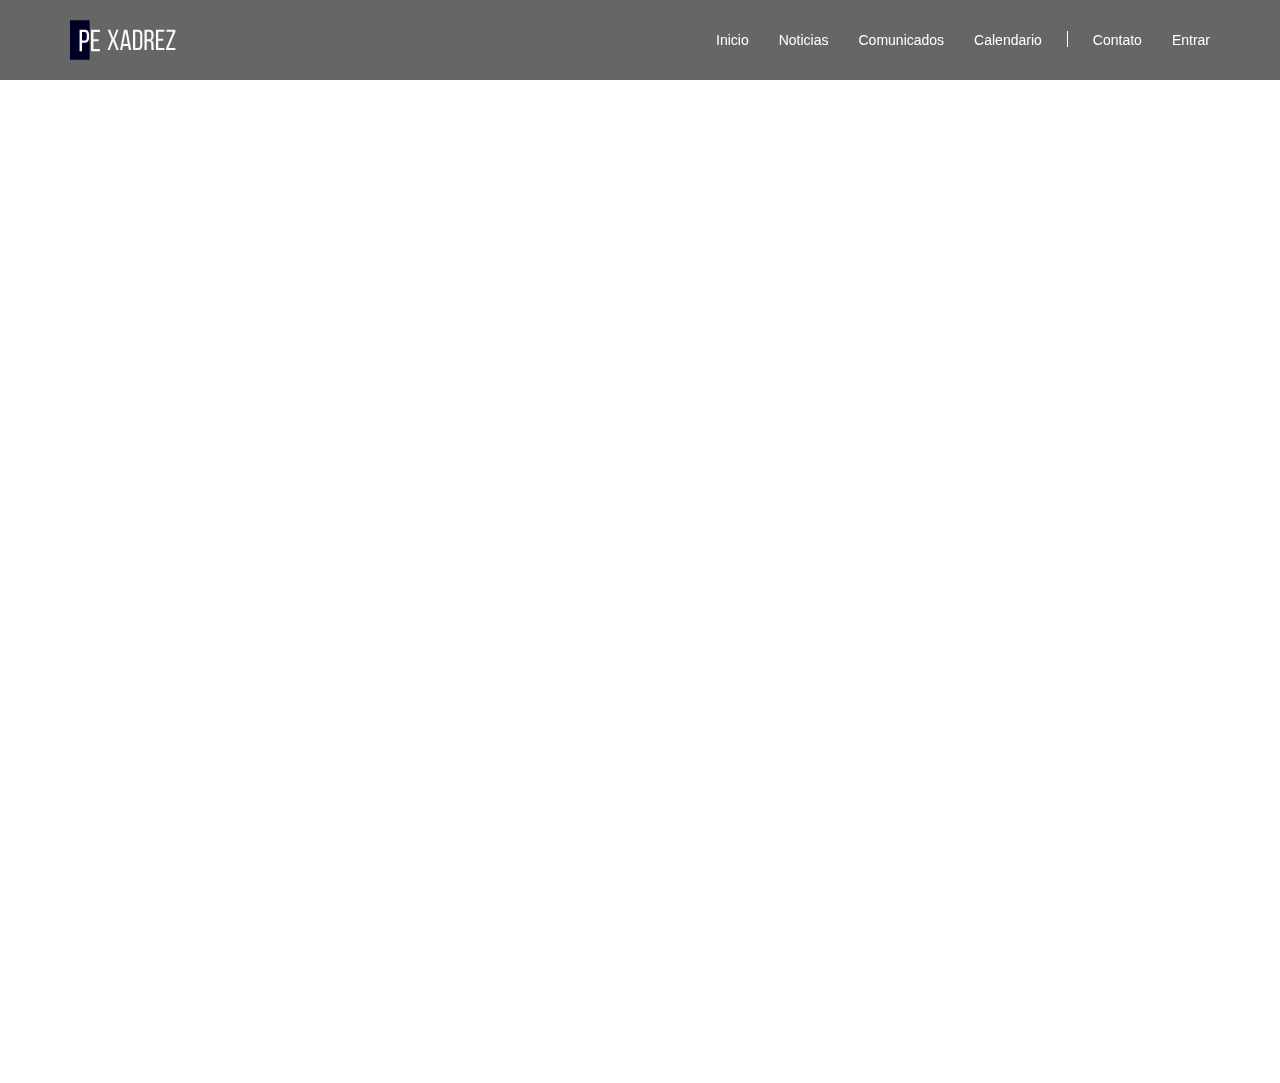
<file: projeto-Xadrez/schedule.html>
<!DOCTYPE html>
<html lang="pt-br">
  <head>
    <meta charset="utf-8">
    <meta http-equiv="X-UA-Compatible" content="IE=edge">
    <meta name="viewport" content="width=device-width, initial-scale=1">

    <title>XadrezPE - Início</title>
    <link rel="icon" href="imagens/XPE.jpg">

    <!-- Bootstrap -->
    <link href="bootstrap/css/bootstrap.min.css" rel="stylesheet">
    <link href="estilo.css" rel="stylesheet">

    <!-- HTML5 shim and Respond.js for IE8 support of HTML5 elements and media queries -->
    <!-- WARNING: Respond.js doesn't work if you view the page via file:// -->
    <!--[if lt IE 9]>
      <script src="https://oss.maxcdn.com/html5shiv/3.7.2/html5shiv.min.js"></script>
      <script src="https://oss.maxcdn.com/respond/1.4.2/respond.min.js"></script>
    <![endif]-->
  </head>

  <body>


    <nav class="navbar navbar-fixed-top navbar-inverse navbar-transparente">
      <div class="container">
        
        <!-- header -->
        <div class="navbar-header">
          
          <!-- botao toggle -->
          <button type="button" class="navbar-toggle collapsed"
                  data-toggle="collapse" data-target="#barra-navegacao">
            <span class="sr-only">alternar navegação</span>
            <span class="icon-bar"></span>
            <span class="icon-bar"></span>
            <span class="icon-bar"></span>
          </button>

          <a href="index.html" class="navbar-brand">
            <span class="img-logo">Spotify</span>
          </a>

        </div>

        <!-- navbar -->
        <div class="collapse navbar-collapse" id="barra-navegacao">
          <ul class="nav navbar-nav navbar-right">
            <li><a href="index.html">Inicio</a></li>
            <li><a href="journal.html">Noticias</a></li>
            <li><a href="info.html">Comunicados</a></li>
            <li><a href="schedule.html">Calendario</a></li>
            <li class="divisor" role="separator"></li>
            <li><a href="contact.html">Contato</a></li>
            <li><a href="login.html">Entrar</a></li>
          </ul>
        </div>
      </div><!-- /container -->
    </nav><!-- /nav -->

    <div class="capa">
      <div class="texto-capa">
        <iframe src="https://calendar.google.com/calendar/b/2/embed?showTitle=0&amp;showPrint=0&amp;showCalendars=0&amp;showTz=0&amp;height=600&amp;wkst=1&amp;bgcolor=%23ffffff&amp;src=cm7dbu80v2ctsd2vmr0d202i6c%40group.calendar.google.com&amp;color=%23875509&amp;ctz=America%2FFortaleza" style="border-width:0" width="800" height="600" frameborder="0" scrolling="no"></iframe>        
      </div>
    </div>

 
    <!-- Rodape -->
    <footer id="rodape">
      <div class="container">
        <div class="row">
          
          <div class="col-md-2">
            <span class="img-logo">Spotify</span>
          </div>

          <div class="col-md-2">
            <h4>company</h4>
            <ul class="nav">
              <li><a href="">Sobre</a></li>
            </ul>
          </div>

              <div class="col-md-2">
            <h4>links uteis</h4>
            <ul class="nav">
              <li><a href="">FIDE</a></li>
              <li><a href="">CBX</a></li>
        
            </ul>
          </div>

          <div class="col-md-2">
          </div>

      

          <div class="col-md-4">
            <ul class="nav">
              <li class="item-rede-social"><a href=""><img src="imagens/tw.png"></a></li>
              <li class="item-rede-social"><a href=""><img src="imagens/insta.png"></a></li>
              <li class="item-rede-social"><a href=""><img src="imagens/wp.png"></a></li>
              <li class="item-rede-social"><a href=""><img src="imagens/fb.png"></a></li>
            </ul>
          </div>

        </div><!-- /row -->
      </div>
    </footer>

    <!-- jQuery (necessary for Bootstrap's JavaScript plugins) -->
    <script src="https://ajax.googleapis.com/ajax/libs/jquery/1.11.3/jquery.min.js"></script>

    <!-- Include all compiled plugins (below), or include individual files as needed -->
    <script src="bootstrap/js/bootstrap.min.js"></script>
  </body>
</html>
</file>
<file: projeto-Xadrez/estilo.css>
/*
* 
* @author Jamilton Damasceno
* @version 0.1
*/

/* ========================= layout ======================== */
html, body, .capa {
	height: 100%;
	overflow: auto;
}

form {
	color: #000;
	margin:  150px auto;
    width: 400px;
    /* Para ver as bordas do formulário */
    padding: 1em;
    border: 1px solid #CCC;
	border-radius: 1em;


}
form div + div {
    margin-top: 1em;
}
label {
    /*Para ter certeza que todas as labels tem o mesmo tamanho e estão propriamente alinhadas */
    display: inline-block;
    width: 90px;
    text-align: left;
}


body {
	background: url('imagens/ruido.png'),
				url('imagens/ruido.png'),
				url('imagens/ruido.png'),
				url('imagens/ruido.png'),
				url('imagens/ruido.png'),
				;
	background-attachment: fixed;
	font-family: Helvetica,Arial,sans-serif;
	overflow-x: hidden;
}

/* -- Barra de navegação -- */
.img-logo {
	height: 40px;
	width: 132px;
	display: block;
	background: url('imagens/XPE.svg') no-repeat;
	background-size: contain;
	color: transparent;
}

nav.navbar-transparente {
	padding: 15px 0px;
	background: rgba(0, 0, 0, 0.6);
	border: none;
}

.navbar-brand{
	padding: 5px 15px;
}

.divisor{
	width: 1px;
	height: 16px;
	background: white;
	margin: 16px 10px;
}

.navbar-inverse .navbar-nav>li>a, footer .nav a {
	color: white;
}

.navbar-inverse .navbar-nav>li>a:hover, footer .nav a:hover {
	color: #9bf0e1;
	background: none;
}

/* -- Imagem de capa -- */
.capa {
	display: table;
	width: 100%;
}

.texto-capa {
	text-align: center;
	color: white;
	display: table-cell;
	vertical-align: middle;
}

/* -- Botoes -- */
.btn-custom {
	color: white;
	border-radius: 500px;
	-webkit-border-radius: 500px;
    -moz-border-radius: 500px;
    text-transform: uppercase;
    transition: background 0.4s, color 0.4s;
}

.btn-roxo {
	background: #7c25f8;
}
.btn-roxo:hover {
	background-color: #6207e3;
	color: white;
}

.btn-branco {
	border: 2px solid white;
}
.btn-branco:hover {
	background-color: white;
	color: black;
}

/* -- secao servico -- */
#servicos {
	background: white;
	padding-top: 20px;
	padding-bottom: 20px;
}

.albuns{
	padding: 10px 0px 10px 0px;
}

/* -- recursos -- */
#recursos {
	padding-top: 20px;
	padding-bottom: 20px;
	color: white;
}

.rotacionar{
	transform: rotate(30deg);
	-ms-transform: rotate(30deg); /* IE 9 */
    -webkit-transform: rotate(30deg); /* Chrome, Safari, Opera */
    padding-left: 80px;
}

/* -- rodape -- */
footer {
	background: #000;
	padding: 50px 0px 20px 0px;
	position: relative;
}

.item-rede-social{
	float: right;
}

/* ========================= Tipografia ======================== */
h1 {
	font-weight: 900;
	letter-spacing: -0.05em;
	margin-bottom: 50px;
}

/* Media queries */
/* xs < 768 */
@media screen and (max-width: 767px) {
	h1 {
	    font-size: 50px; 
  	}
  	.btn-custom {
    	margin: 10px 15px;
	}
}

/* sm */
@media screen and (min-width: 768px) {
    h1 {
	    font-size: 70px; 
  	}

}

/* md */
@media screen and (min-width: 992px) {
    h1 {
	    font-size: 80px; 
  	}
}

/* lg */
@media screen and (min-width: 1200px) {
    h1 {
	    font-size: 100px; 
  	}
}
/* Fim Media queries */


h2{
	font-size: 50px;
	font-weight: 700;
	letter-spacing: -0.04em;
}

h3{
	font-size: 35px;
	font-weight: 700;
	letter-spacing: -0.04em;
}

#rodape h4 {
	color: #919496;
	font-size: 12px;
	text-transform: uppercase;
}

#servicos h2, #servicos h3 {
	color: #7c25f8;
}

#recursos h3 {
	color: #9bf0e1;
}
</file>
<file: projeto-xadrez/estilo.css>
/*
* 
* @author Jamilton Damasceno
* @version 0.1
*/

/* ========================= layout ======================== */
html, body, .capa {
	height: 100%;
	overflow: auto;
}

body {
	background: url('imagens/capa.png'),
				url('imagens/ruido.png'),
				linear-gradient(50deg,#ff4169,#7c26f8);
	background-attachment: fixed;
	font-family: Helvetica,Arial,sans-serif;
	overflow-x: hidden;
}

/* -- Barra de navegação -- */
.img-logo {
	height: 40px;
	width: 132px;
	display: block;
	background: url('imagens/spotify.svg') no-repeat;
	background-size: contain;
	color: transparent;
}

nav.navbar-transparente {
	padding: 15px 0px;
	background: rgba(0, 0, 0, 0.6);
	border: none;
}

.navbar-brand{
	padding: 5px 15px;
}

.divisor{
	width: 1px;
	height: 16px;
	background: white;
	margin: 16px 10px;
}

.navbar-inverse .navbar-nav>li>a, footer .nav a {
	color: white;
}

.navbar-inverse .navbar-nav>li>a:hover, footer .nav a:hover {
	color: #9bf0e1;
	background: none;
}

/* -- Imagem de capa -- */
.capa {
	display: table;
	width: 100%;
}

.texto-capa {
	text-align: center;
	color: white;
	display: table-cell;
	vertical-align: middle;
}

/* -- Botoes -- */
.btn-custom {
	color: white;
	border-radius: 500px;
	-webkit-border-radius: 500px;
    -moz-border-radius: 500px;
    text-transform: uppercase;
    transition: background 0.4s, color 0.4s;
}

.btn-roxo {
	background: #7c25f8;
}
.btn-roxo:hover {
	background-color: #6207e3;
	color: white;
}

.btn-branco {
	border: 2px solid white;
}
.btn-branco:hover {
	background-color: white;
	color: black;
}

/* -- secao servico -- */
#servicos {
	background: white;
	padding-top: 20px;
	padding-bottom: 20px;
}

.albuns{
	padding: 10px 0px 10px 0px;
}

/* -- recursos -- */
#recursos {
	padding-top: 20px;
	padding-bottom: 20px;
	color: white;
}

.rotacionar{
	transform: rotate(30deg);
	-ms-transform: rotate(30deg); /* IE 9 */
    -webkit-transform: rotate(30deg); /* Chrome, Safari, Opera */
    padding-left: 80px;
}

/* -- rodape -- */
footer {
	background: #000;
	padding: 50px 0px 20px 0px;
	position: relative;
}

.item-rede-social{
	float: right;
}

/* ========================= Tipografia ======================== */
h1 {
	font-weight: 900;
	letter-spacing: -0.05em;
	margin-bottom: 50px;
}

/* Media queries */
/* xs < 768 */
@media screen and (max-width: 767px) {
	h1 {
	    font-size: 50px; 
  	}
  	.btn-custom {
    	margin: 10px 15px;
	}
}

/* sm */
@media screen and (min-width: 768px) {
    h1 {
	    font-size: 70px; 
  	}

}

/* md */
@media screen and (min-width: 992px) {
    h1 {
	    font-size: 80px; 
  	}
}

/* lg */
@media screen and (min-width: 1200px) {
    h1 {
	    font-size: 100px; 
  	}
}
/* Fim Media queries */


h2{
	font-size: 50px;
	font-weight: 700;
	letter-spacing: -0.04em;
}

h3{
	font-size: 35px;
	font-weight: 700;
	letter-spacing: -0.04em;
}

#rodape h4 {
	color: #919496;
	font-size: 12px;
	text-transform: uppercase;
}

#servicos h2, #servicos h3 {
	color: #7c25f8;
}

#recursos h3 {
	color: #9bf0e1;
}
</file>
